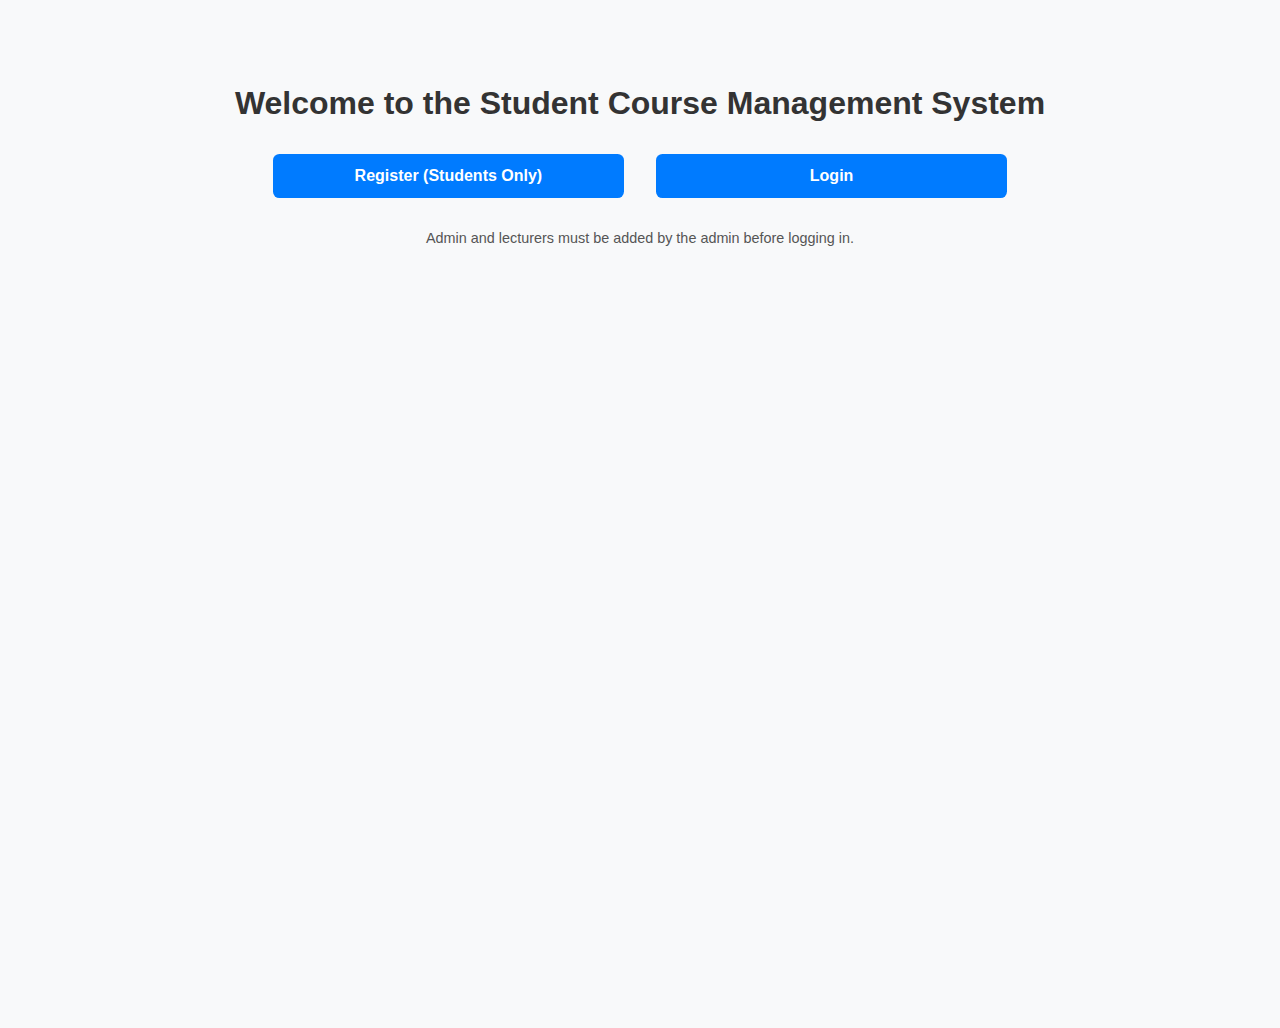
<file: index.html>
<!DOCTYPE html>
<html lang="en">
<head>
  <meta charset="UTF-8" />
  <title>Welcome to Learning App</title>
  <link rel="stylesheet" href="/main.css" />
  <link rel="stylesheet" href="/landingPage.css">
 
</head>
<body>

  <h1>Welcome to the Student Course Management System</h1>

  <div class="button-group">
    <a href="./register.html" class="btn">Register (Students Only)</a>
    <a href="./login.html" class="btn">Login</a>
  </div>

  <p class="note">Admin and lecturers must be added by the admin before logging in.</p>

</body>
</html>
</file>
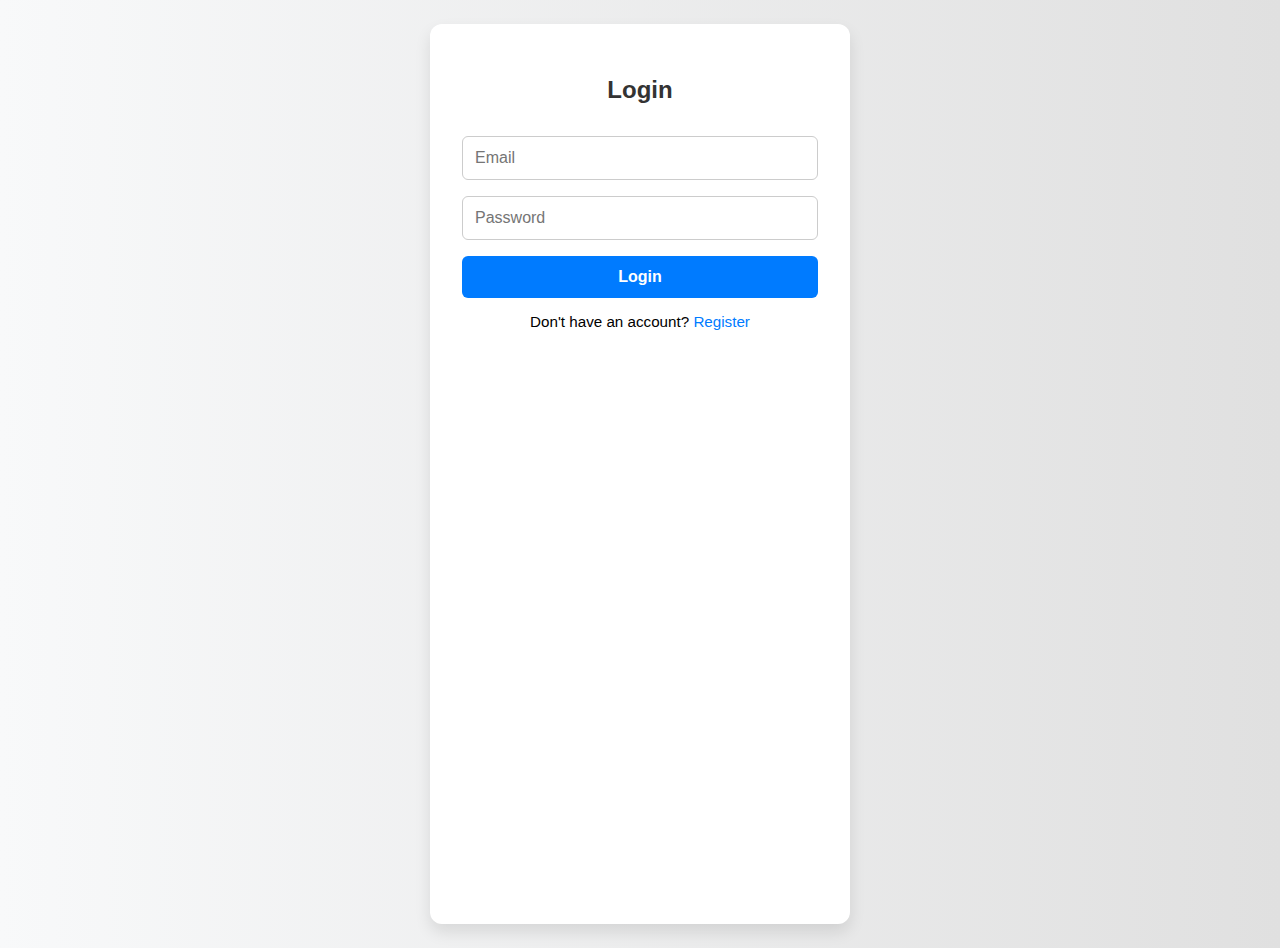
<file: dashboard-redirect.html>
<!DOCTYPE html>
<html lang="en">
<head>
  <meta charset="UTF-8" />
  <title>Redirecting...</title>
  <style>
    body {
      font-family: Arial, sans-serif;
      text-align: center;
      margin-top: 5rem;
      color: #333;
    }
  </style>
</head>
<body>
  <p>Redirecting to your dashboard...</p>

  <script>
    const token = localStorage.getItem("token");

    if (!token) {
      window.location.href = "/login.html";
    } else {
      try {
        const payload = JSON.parse(atob(token.split('.')[1]));
        const role = payload.role.replace("ROLE_", "").toUpperCase();

    switch (role) {
  case "ADMIN":
    window.location.href = "./dasboard/admin-dashboard.html";
    break;
  case "LECTURER":
    window.location.href = "./dashboard/lecturer-dashboard.html";
    break;
  case "STUDENT":
    window.location.href = "./dasboard/student-dashboard.html";
    break;
  default:
    alert("Unknown role. Redirecting to login.");
    window.location.href = "login.html";
}

      } catch (e) {
        alert("Invalid token. Please log in again.");
        window.location.href = "./login.html";
      }
    }
  </script>

 
  <script src="scripts/dashboard.js"></script>
</body>
</html>
</file>
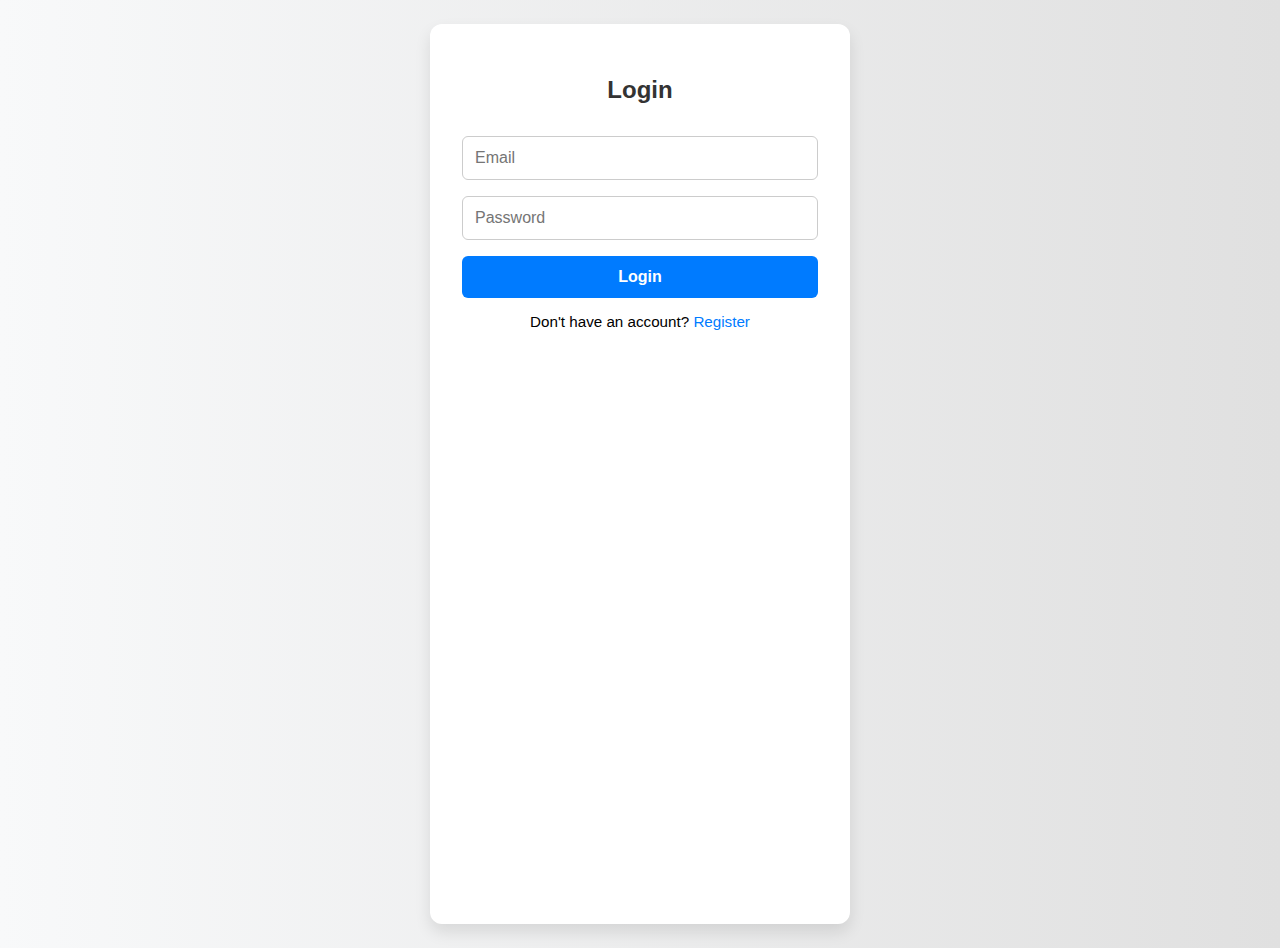
<file: login.html>
<!DOCTYPE html>
<html lang="en">
<head>
  <meta charset="UTF-8">
  <meta name="viewport" content="width=device-width, initial-scale=1.0">
  <title>Login - Course Manager</title>
  <link rel="stylesheet" href="./styles/notify.css">
  <link rel="stylesheet" href="./styles/auth.css">
</head>
<body>
  <div class="auth-container" id="login-container">
    <h2>Login</h2>
    <form  class="auth-form loger" id="loginForm">
      <input type="email" id="email" placeholder="Email" required />
      <input type="password" id="password" placeholder="Password" required />
      <button class="btn" type="submit">Login</button>
    </form>
    <p>Don't have an account? <a href="register.html">Register</a></p>
  </div>

     <div id="notification" class="notification hidden"></div>

  <script src="./scripts/auth.js"></script>
</body>
</html>
</file>
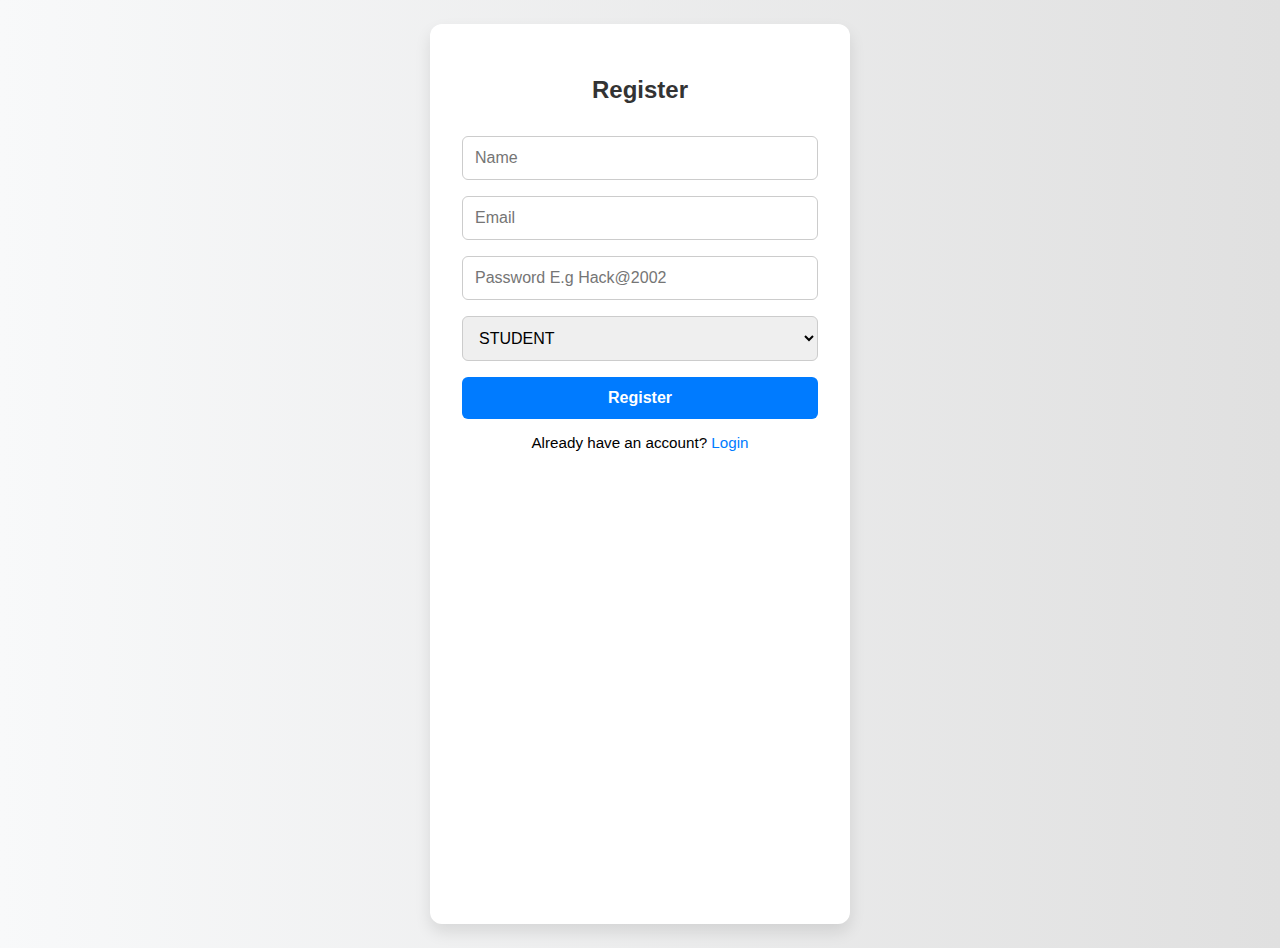
<file: register.html>
<!DOCTYPE html>
<html lang="en">
<head>
  <meta charset="UTF-8">
  <meta name="viewport" content="width=device-width, initial-scale=1.0">
  <title>Register - Course Manager</title>
  <link rel="stylesheet" href="./styles/auth.css">
  <link rel="stylesheet" href="./styles/notify.css">
</head>
<body>
  <div class="auth-container">
    <h2>Register</h2>
    <form class="auth-form" id="registerForm">
      <input type="text" id="name" placeholder="Name" required />
      <input type="email" id="email" placeholder="Email" required />
      <input type="password" id="password" placeholder="Password E.g Hack@2002" required />
      <select id="role" required>
        <option value="STUDENT">STUDENT</option>
      </select>
      <button type="submit">Register</button>

      <div id="notification" class="notification hidden"></div>

    </form>
    <p>Already have an account? <a href="login.html">Login</a></p>
  </div>

  <script src="scripts/auth.js"></script>
</body>
</html>
</file>
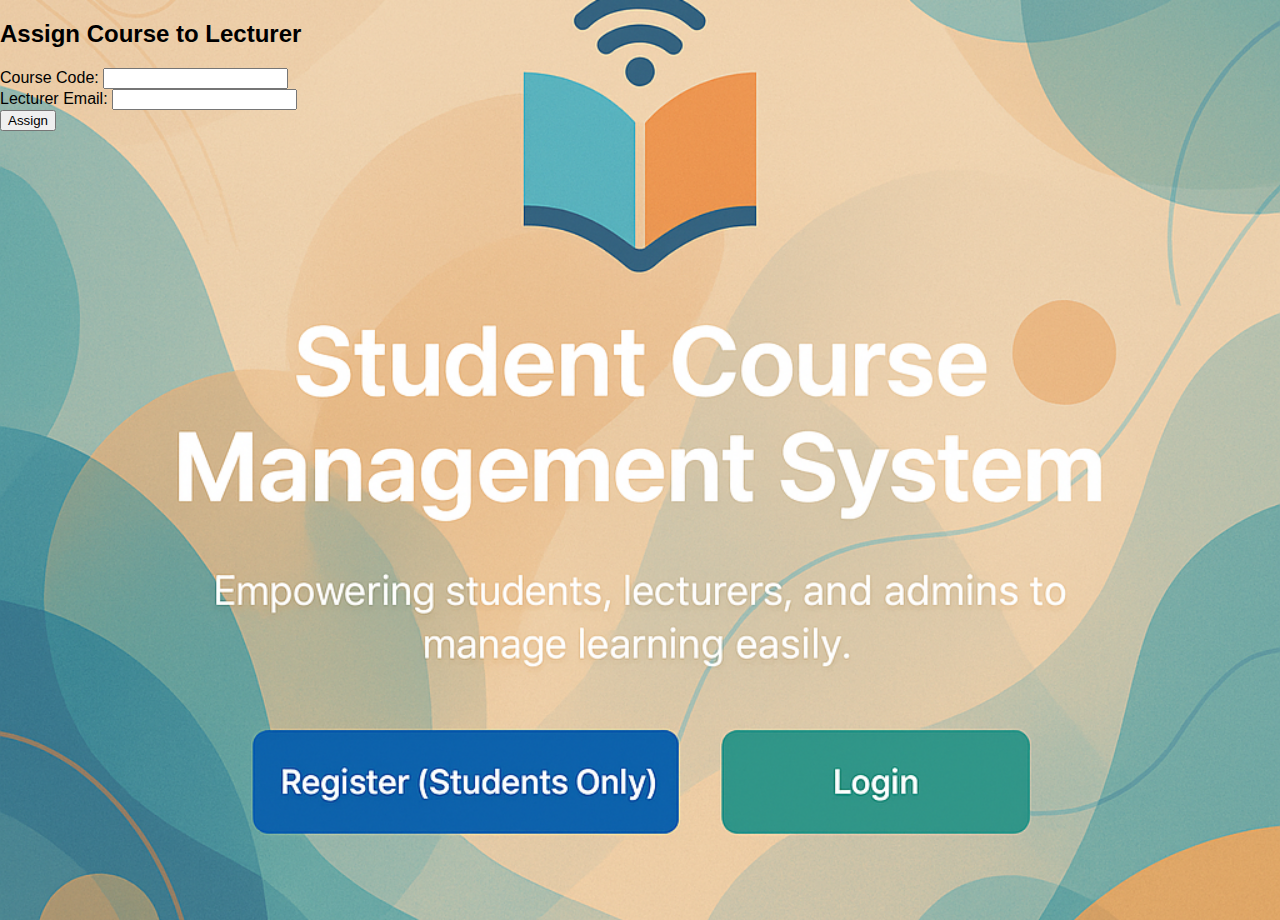
<file: admin/assign-course.html>
<!DOCTYPE html>
<html lang="en">
<head>
  <meta charset="UTF-8">
  <title>Assign Course to Lecturer</title>
  <link rel="stylesheet" href="/main.css" />
</head>
<body>
  <h2>Assign Course to Lecturer</h2>

  <form id="assignCourseForm">
    <label>Course Code:</label>
    <input type="text" id="courseCode" required><br>

    <label>Lecturer Email:</label>
    <input type="email" id="lecturerEmail" required><br>

    <button type="submit">Assign</button>
  </form>

  <p id="message"></p>

  <script src="../scripts/assign-course.js"></script>
</body>
</html>
</file>
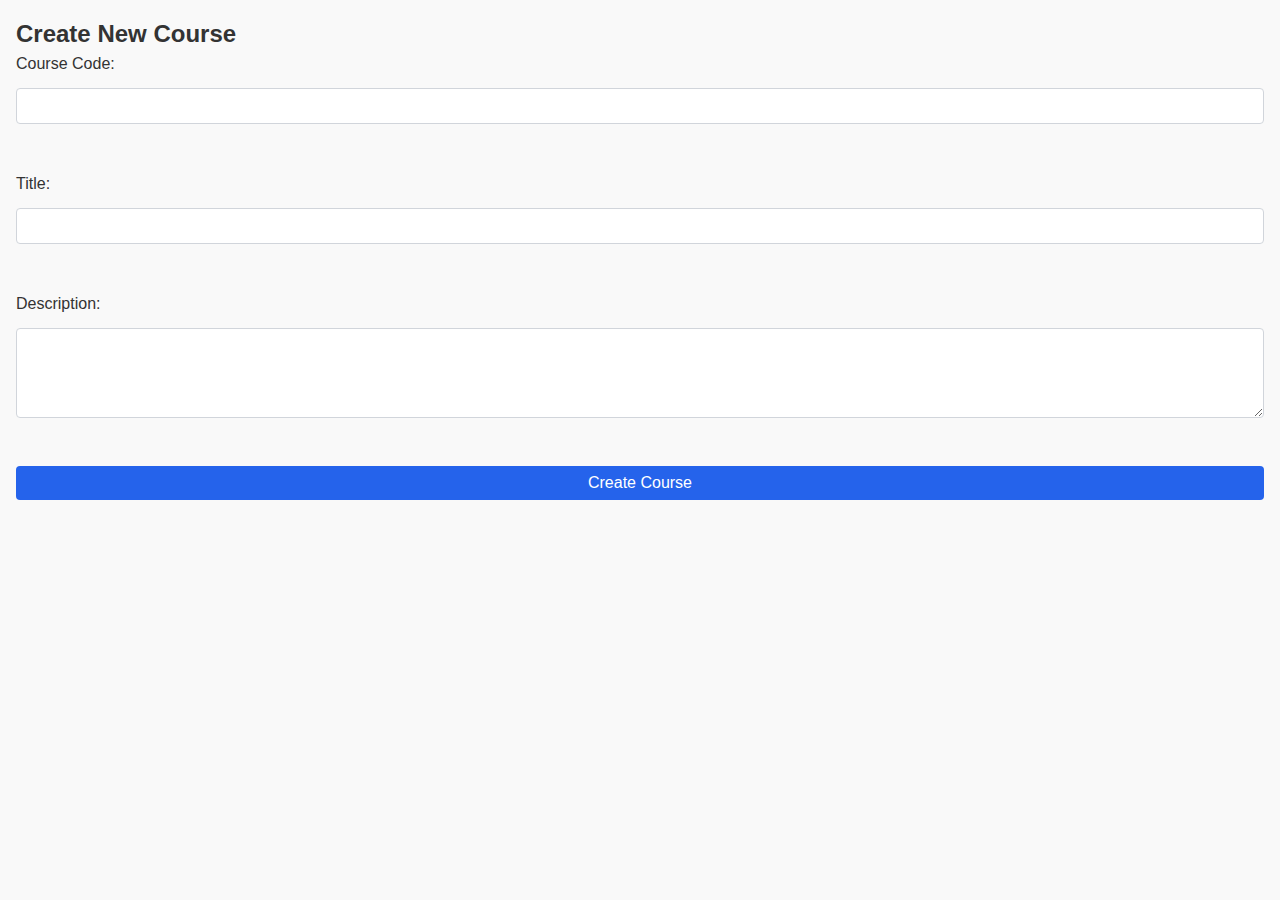
<file: admin/create-course.html>
<!DOCTYPE html>
<html lang="en">
<head>
  <meta charset="UTF-8">
  <title>Create Course</title>
  <link rel="stylesheet" href="../styles/main.css" />
</head>
<body>
  <h2>Create New Course</h2>

  <form id="createCourseForm">
    <label>Course Code:</label>
    <input type="text" id="courseCode" required><br>

    <label>Title:</label>
    <input type="text" id="title" required><br>

    <label>Description:</label>
    <textarea id="description" rows="4"></textarea><br>

    <button type="submit">Create Course</button>
  </form>

  <p id="message"></p>

  <script src="../scripts/create-course.js"></script>
</body>
</html>
</file>
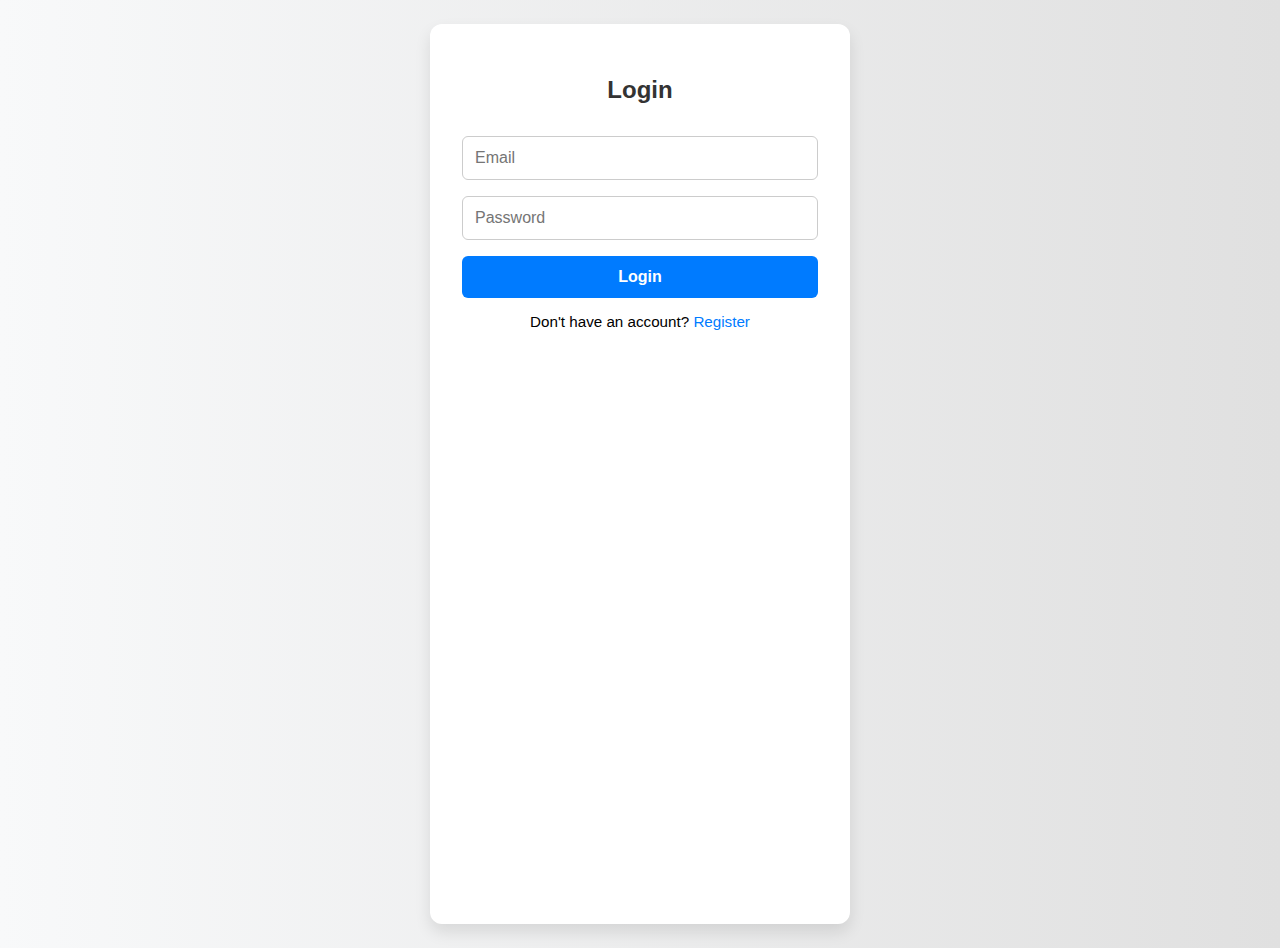
<file: dasboard/admin-dashboard.html>
<!DOCTYPE html>
<html lang="en">
<head>
  <meta charset="UTF-8" />
  <meta name="viewport" content="width=device-width, initial-scale=1.0" />
  <title>Admin Dashboard</title>
  <link rel="stylesheet" href="../styles/main.css" />
</head>
<body>
  <header>
    <h1>Admin Dashboard</h1>
    <div style="display: flex; align-items: center; gap: 10px;">
      <p id="admin-email" style="margin: 0;"></p>
      <span id="admin-role" class="role-badge">ADMIN</span>
    </div>
    <button id="logout-btn">Logout</button>
  </header>

  <main>
    <!-- SECTION: Create Course -->
    <section>
      <h2>Create Course</h2>
      <form id="create-course-form">
        <input type="text" id="courseCode" placeholder="Course Code" required />
        <input type="text" id="title" placeholder="Course Title" required />
        <textarea id="description" placeholder="Description"></textarea>
        <button type="submit">Create</button>
      </form>
    </section>

    <!-- SECTION: Assign Course -->
    <section>
      <h2>Assign Course to Lecturer</h2>
      <form id="assign-course-form">
        <input type="text" id="assignCourseCode" placeholder="Course Code" required />
        <input type="email" id="lecturerEmail" placeholder="Lecturer Email" required />
        <button type="submit">Assign</button>
      </form>
    </section>

    <!-- SECTION: View All Courses -->
    <section>
      <h2>All Courses</h2>
      <ul id="coursesList"></ul>
    </section>

    <section>
      <h2>All Lecturers</h2>
      <ul id="lecturersList"></ul>
    </section>

    <section>
      <h2>Delete Course</h2>
      <form id="delete-course-form">
        <input type="text" id="deleteCourseCode" placeholder="Course Code" required />
        <button type="submit">Delete Course</button>
      </form>
    </section>

    <section>
      <h2>Delete Lecturer</h2>
      <form id="delete-lecturer-form">
        <input type="email" id="deleteLecturerEmail" placeholder="Lecturer Email" required />
        <button type="submit">Delete Lecturer</button>
      </form>
    </section>



    <!-- SECTION: Create Admin or Lecturer -->
<section>
  <h2>Create Admin or Lecturer</h2>
  <form id="create-user-form">
    <input type="text" id="newUserName" placeholder="Name" required />
    <input type="email" id="newUserEmail" placeholder="Email" required />
    <input type="password" id="newUserPassword" placeholder="Password" required />
    <select id="newUserRole" required>
      <option value="">Select Role</option>
      <option value="LECTURER">LECTURER</option>
      <option value="ADMIN">ADMIN</option>
    </select>
    <button type="submit">Create</button>
  </form>
</section>

  </main>

  <script src="../scripts/admin-dashboard.js"></script>
</body>
</html>
</file>
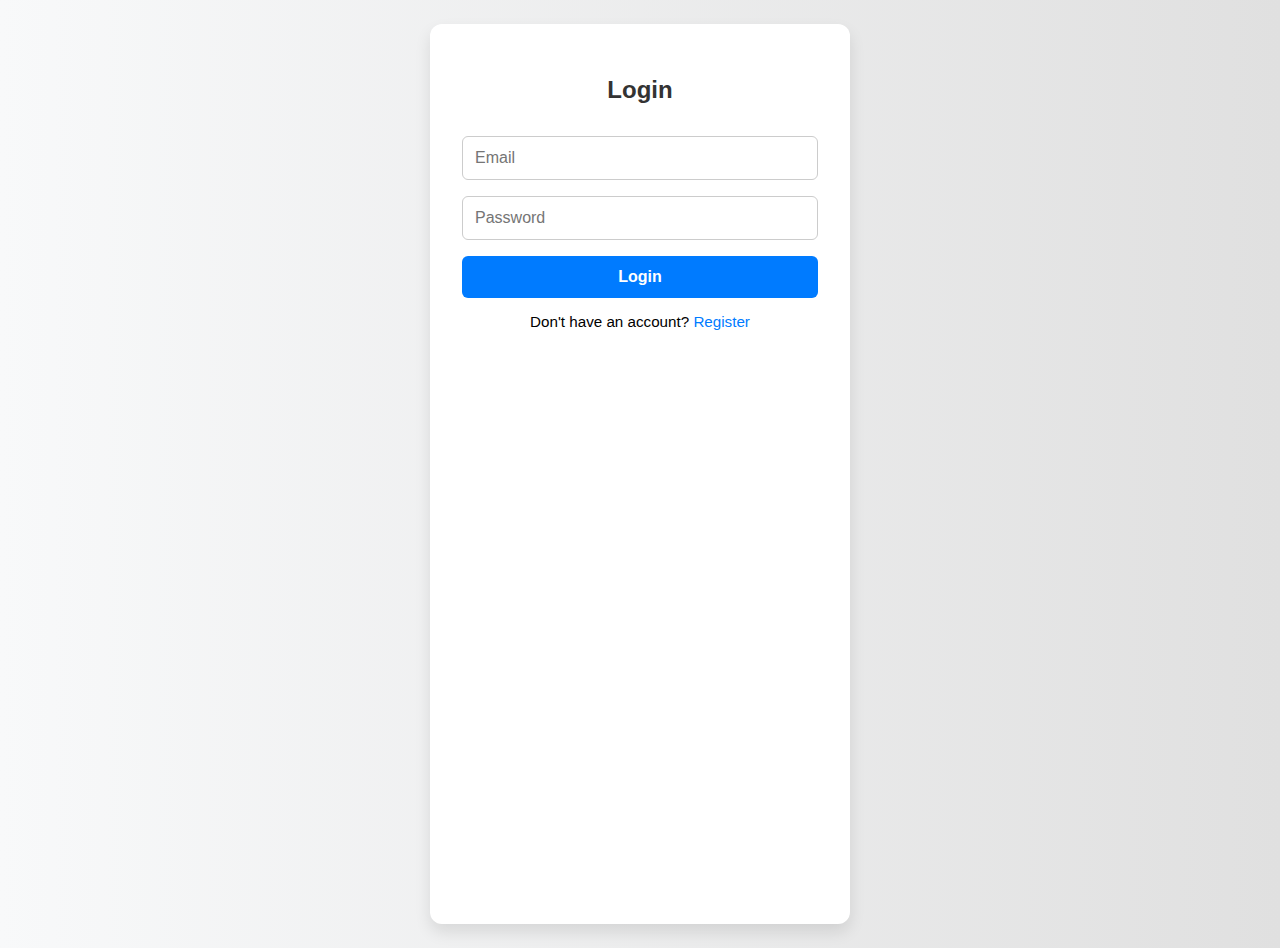
<file: dasboard/lecturer-dashboard.html>
<!DOCTYPE html>
<html lang="en">
<head>
  <meta charset="UTF-8" />
  <meta name="viewport" content="width=device-width, initial-scale=1.0" />
  <title>Lecturer Dashboard</title>
  <link rel="stylesheet" href="../styles/lecturer-dashboard.css" />
</head>
<body>
  <header class="dashboard-header">
        <h2 id="welcome-name"></h2>

    <div class="lecturer-info">
      <span id="lecturer-email">lecturer@example.com</span>
      <span class="badge">LECTURER</span>
      <button id="logout-btn">Logout</button>
    </div>
  </header>

  <main class="dashboard-content">
    <!-- Assigned Courses -->
    <section class="dashboard-section">
      <h2>Your Assigned Courses</h2>
      <ul id="lecturerCoursesList" class="item-list"></ul>
    </section>

    <!-- Enrolled Students -->
    <section class="dashboard-section">
      <h2>Students in Your Courses</h2>
      <ul id="studentsList" class="item-list"></ul>
    </section>

    <!-- Assign Grade -->
    <section class="dashboard-section">
      <h2>Assign Grade</h2>
      <form id="assign-grade-form" class="form-grid">
        <input type="email" id="studentEmail" placeholder="Student Email" required />
        <input type="text" id="courseCode" placeholder="Course Code" required />
        <input type="number" id="score" placeholder="Score (0 - 100)" min="0" max="100" required />
        <button type="submit">Assign Grade</button>
      </form>
    </section>
  </main>

  <script src="../scripts/lecturer-dashboard.js"></script>
</body>
</html>
</file>
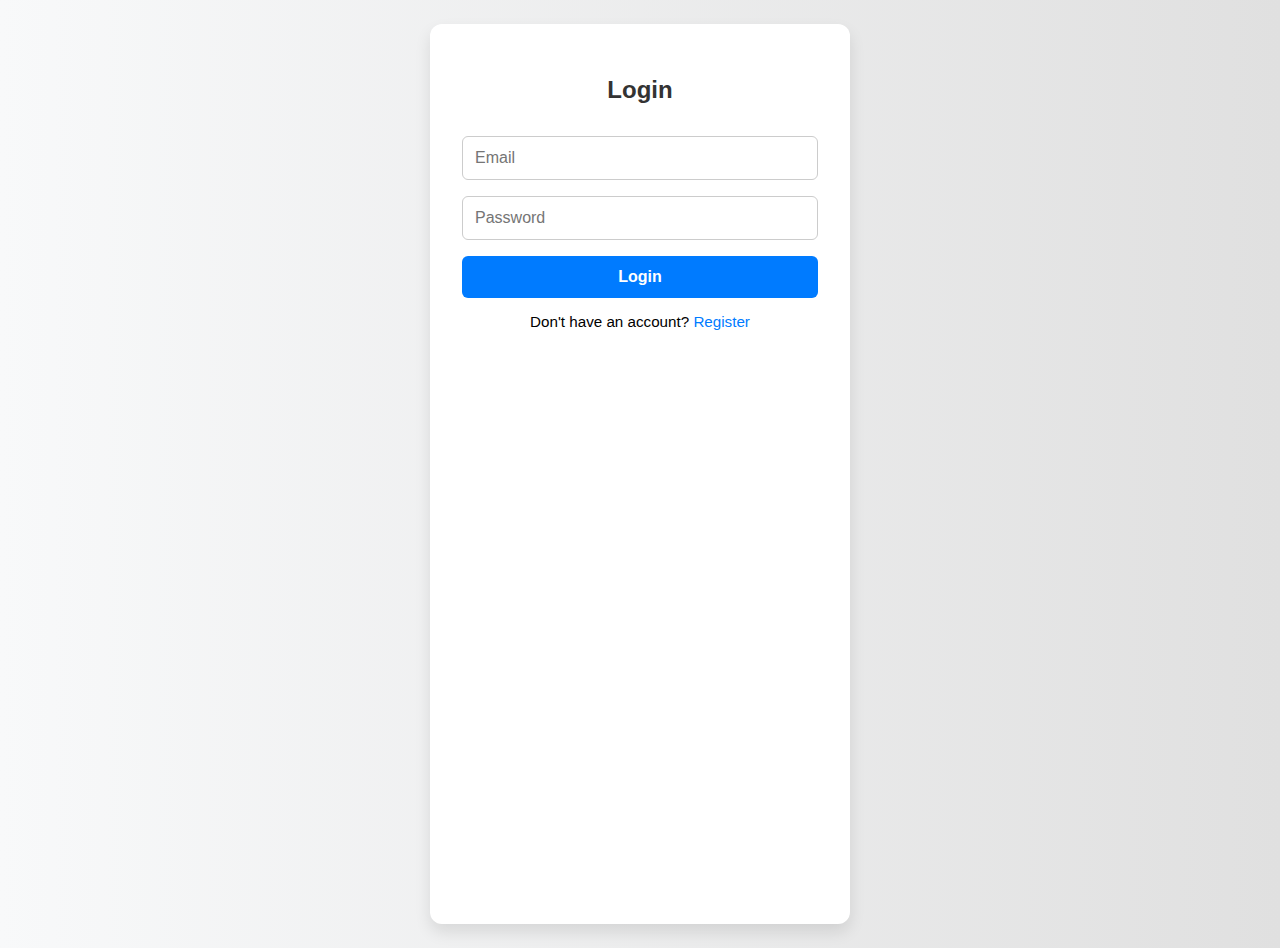
<file: dasboard/student-dashboard.html>
<!DOCTYPE html>
<html lang="en">
<head>
  <meta charset="UTF-8" />
  <meta name="viewport" content="width=device-width, initial-scale=1.0"/>
  <title>Student Dashboard</title>
  <link rel="stylesheet" href="../styles/student-dashboard.css" />
</head>
<body>
  <header>
    <h2 id="welcome-name"></h2>

    <div>
      <p id="student-email"></p>
      <span class="role-badge">STUDENT</span>
    </div>
    <button id="logout-btn">Logout</button>
  </header>

  <main>
    <section>
      <h2>Available Courses</h2>
      <ul id="availableCoursesList"></ul>
    </section>

    <section>
      <h2>My Enrolled Courses</h2>
      <ul id="enrolledCoursesList"></ul>
    </section>

    <section>
      <h2>My Grades</h2>
      <ul id="gradesList"></ul>
    </section>

    <section>
      <h2>Enroll in Course</h2>
      <form id="enroll-form">
        <input type="text" id="enrollCourseCode" placeholder="Course Code" required />
        <button type="submit">Enroll</button>
      </form>
    </section>

    <div id="notification" class="notification hidden"></div>
  </main>

  <script src="../scripts/student-dashboard.js"></script>
</body>
</html>
</file>
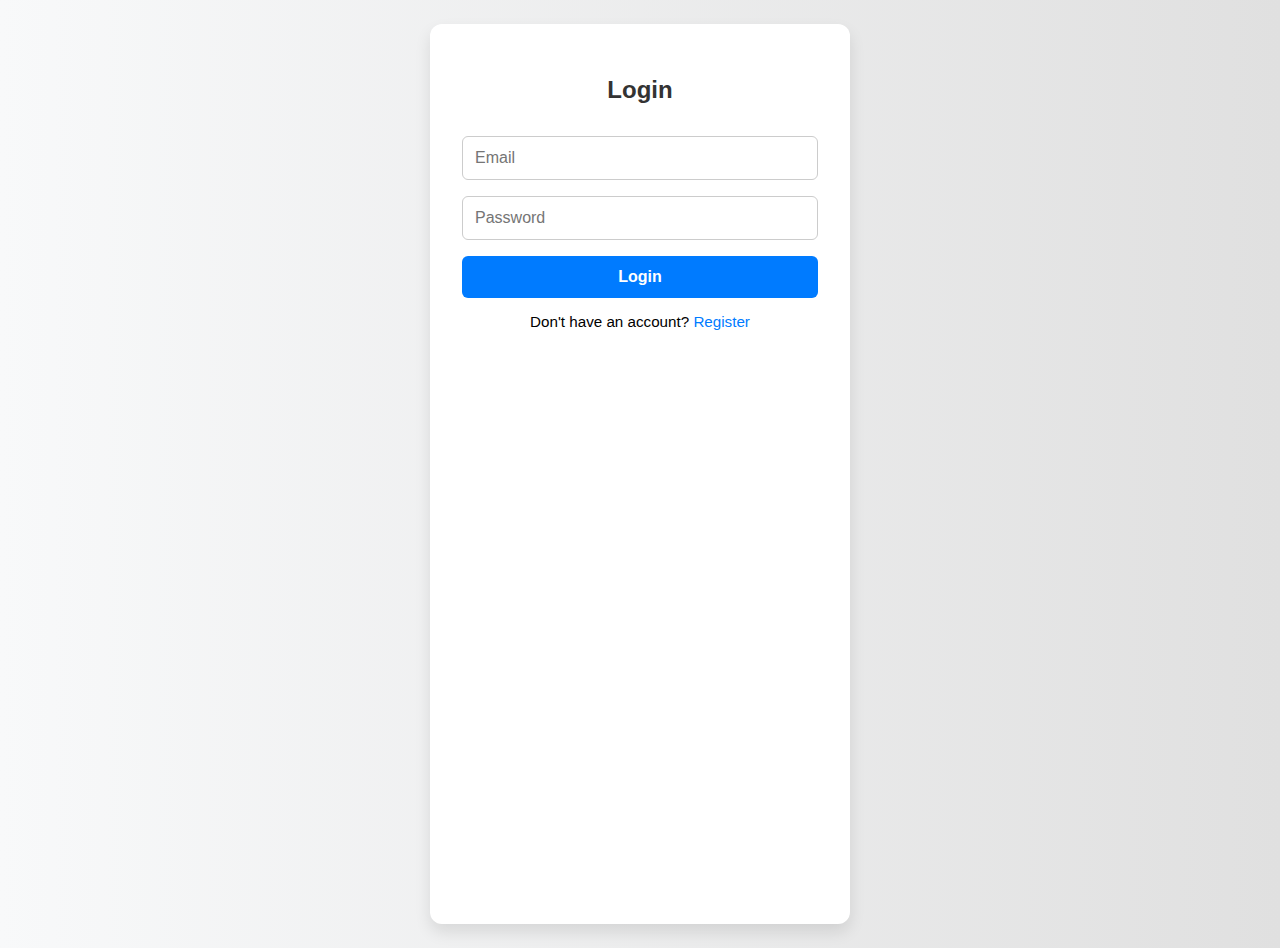
<file: user/user-dashboard.html>
<!DOCTYPE html>
<html lang="en">
<head>
  <meta charset="UTF-8">
  <title>User Dashboard</title>
  <link rel="stylesheet" href="/main.css" />
</head>
<body>
  <header>
    <h1>Welcome, <span id="user-role"></span></h1>
    <button onclick="logout()">Logout</button>
  </header>

  <nav>
    <ul id="nav-links">
    
    </ul>
  </nav>

  <main id="dashboard-content">
   
    <p>Loading dashboard...</p>
  </main>

  <script src="../scripts/dashboard.js"></script>
</body>
</html>
</file>
<file: main.css>
/* landingPage.css */

body {
  margin: 0;
  font-family: 'Inter', sans-serif;
  background: url('../assets/images/background.png') no-repeat center center/cover;
  position: relative;
  height: 100vh;
}

body::before {
  content: "";
  position: absolute;
  top: 0;
  left: 0;
  width: 100%;
  height: 100%;
  /* 
  backdrop-filter: blur(12px);
  background: rgba(0, 0, 0, 0.6); */
  z-index: 0;
}

.container {
  position: relative;
  z-index: 1;
  max-width: 500px;
  width: 90%;
  margin: 0 auto;
  background: rgba(255, 255, 255, 0.15);
  border-radius: 16px;
  padding: 2rem;
  color: #fff;
  text-align: center;
  backdrop-filter: blur(20px);
  box-shadow: 0 8px 32px rgba(0, 0, 0, 0.2);
}

.logo {
  width: 80px;
  margin-bottom: 20px;
}

h1 {
  font-size: 2rem;
  margin-bottom: 0.5rem;
  color: #1e293b;
}

p {
  font-size: 1.6rem;
  margin-bottom: 2rem;
  color: #f1f5f9;
  font-weight: 500;
}

.actions {
  display: flex;
  flex-direction: column;
  gap: 1rem;
  align-items: center;
}

.btn {
  text-decoration: none;
  font-weight: 600;
  padding: 0.75rem 1.5rem;
  border-radius: 12px;
  display: inline-block;
  width: 100%;
  max-width: 300px;
  text-align: center;
  transition: background 0.3s ease;
}

.btn.primary {
  background: #2563eb;
  color: white;
}

.btn.primary:hover {
  background: #1d4ed8;
}

.btn.secondary {
  background: #22c55e;
  color: white;
}

.btn.secondary:hover {
  background: #16a34a;
}

@media (max-width: 600px) {
  .container {
    margin: 0 auto;
    padding: 2rem;
  }

  h1 {
    font-size: 1rem;
  }


  p {
  font-size: 1rem;
  font-weight: 400;
}
  .btn {
    font-size: 0.95rem;
    padding: 0.5rem 0.6rem;
  }
}
</file>
<file: landingPage.css>
body {
      font-family: Arial, sans-serif;
      background: #f8f9fa;
      text-align: center;
      padding: 4rem 1rem;
    }

    h1 {
      color: #333;
      margin-bottom: 2rem;
    }

    .button-group {
      display: flex;
      justify-content: center;
      gap: 2rem;
    }

    .btn {
      background-color: #007bff;
      border: none;
      color: white;
      padding: 0.8rem 1.6rem;
      font-size: 1rem;
      border-radius: 0.4rem;
      cursor: pointer;
      text-decoration: none;
    }

    .btn:hover {
      background-color: #0056b3;
    }

    .note {
      margin-top: 2rem;
      font-size: 0.9rem;
      color: #555;
    }
</file>
<file: styles/notify.css>
.notification {
  position: fixed;
  transform: translateX(-50%);
  padding: 0.2rem 0.4rem;
  border-radius: 8px;
  font-weight: 300;
  z-index: 1000;
  box-shadow: 0 4px 8px rgba(0,0,0,0.1);
  transition: opacity 0.4s ease;
}

.notification.success {
  background-color: #d1f7d1;
  color: #1a7f1a;
  border: 1px solid #1a7f1a;
}

.notification.error {
  background-color: #ffe0e0;
  color: #b30000;
  border: 1px solid #b30000;
}

.notification.hidden {
  opacity: 0;
  pointer-events: none;
}
</file>
<file: styles/auth.css>
body {
  font-family: 'Segoe UI', Tahoma, Geneva, Verdana, sans-serif;
  background: linear-gradient(to right, #f8f9fa, #e0e0e0);
  padding: 1rem;
  display: flex;
  justify-content: center;
  align-items: center;
  height: 100vh;
}


.auth-container {
  background: white;
  padding: 2rem;
  border-radius: 12px;
  box-shadow: 0 8px 16px rgba(2, 1, 1, 0.1);
  width: 90%; /* Replace max-width with percentage */
  max-width: 420px; /* Optional: cap at 420px on larger screens */
  margin: 0 auto;
  box-sizing: border-box;
  height: 100vh;
}


.auth-container h2 {
  text-align: center;
  margin-bottom: 1rem;
  color: #333;
}

.auth-container input,
.auth-container select,
.auth-container button {
  width: 100%;
  padding: 0.75rem;
  margin-top: 1rem;
  font-size: 1rem;
  border: 1px solid #ccc;
  border-radius: 6px;
  box-sizing: border-box;
}

.auth-container button {
  background-color: #007bff;
  color: white;
  font-weight: bold;
  border: none;
  cursor: pointer;
  transition: background 0.3s;
}

.auth-container button:hover {
  background-color: #1056b4;
}

.auth-container p {
  text-align: center;
  font-size: 0.95rem;
}

.auth-container a {
  color: #007bff;
  text-decoration: none;
}

.auth-container a:hover {
  text-decoration: underline;
}

.notification {
  position: fixed;
  left: 50%;
  transform: translateX(-50%);
  padding: 0.6rem 1rem;
  border-radius: 8px;
  font-size: 0.9rem;
  z-index: 1000;
  font-weight: 500;
  box-shadow: 0 4px 8px rgba(0,0,0,0.1);
  transition: opacity 0.4s ease;
}

.notification.success {
  background-color: #d1f7d1;
  color: #1a7f1a;
  border: 1px solid #1a7f1a;
}

.notification.error {
  background-color: #ffe0e0;
  color: #b30000;
  border: 1px solid #b30000;
}

.notification.hidden {
  opacity: 0;
  pointer-events: none;
}

/* Mobile tweaks */
@media (max-width: 600px) {
  .auth-container {
    padding: 1.8rem;
    width: 100%; 
    border-radius: 10px;
    margin: 0 auto;
     height: 100vh;
  }

  .auth-container input,
  .auth-container select,
  .auth-container button {
    width: 100%;
    font-size: 0.95rem;
    margin-top: 1rem;
    padding: 0.8rem;
  }

  .auth-container p {
    font-size: 0.65rem;
    margin-top: 1.6rem;
    padding-bottom: -4rem;
  }

  .auth-form{
    margin-top: 1rem;
  }
  .loger{
    height: 50%;
    margin-top: 3.4rem;
    display: flex;
    flex-direction: column;
    justify-content: center;
    align-items: center;
    gap: 1rem;
    /* margin: 0 auto; */
  }

  .loger p{
    margin-top: 20rem;
  }
}
</file>
<file: styles/main.css>
* {
  box-sizing: border-box;
  margin: 0;
  padding: 0;
  font-family: 'Segoe UI', Tahoma, Geneva, Verdana, sans-serif;
}

body {
  background-color: #f9f9f9;
  color: #333;
  padding: 1rem;
  line-height: 1.5;
}

header {
  background-color: #1e293b;
  color: #fff;
  padding: 1rem 2rem;
  display: flex;
  flex-wrap: wrap;
  justify-content: space-between;
  align-items: center;
  border-radius: 8px;
}

header h1 {
  font-size: 1.5rem;
}

#admin-email {
  font-weight: bold;
}

.role-badge {
  background-color: #2563eb;
  color: #fff;
  padding: 0.25rem 0.6rem;
  border-radius: 999px;
  font-size: 0.75rem;
  font-weight: 500;
}

#logout-btn {
  background-color: #ef4444;
  border: none;
  color: white;
  padding: 0.4rem 0.8rem;
  border-radius: 4px;
  cursor: pointer;
}

#logout-btn:hover {
  background-color: #dc2626;
}

main {
  margin-top: 2rem;
  display: grid;
  gap: 2rem;
}

section {
  background-color: #ffffff;
  padding: 1.5rem;
  border-radius: 8px;
  box-shadow: 0 1px 4px rgba(0, 0, 0, 0.08);
}

section h2 {
  font-size: 1.25rem;
  margin-bottom: 1rem;
  color: #111827;
}

form {
  display: grid;
  gap: 0.75rem;
}

form input,
form textarea,
form select,
form button {
  padding: 0.5rem;
  border-radius: 4px;
  border: 1px solid #d1d5db;
  font-size: 1rem;
}

form button {
  background-color: #2563eb;
  color: white;
  border: none;
  cursor: pointer;
}

form button:hover {
  background-color: #1d4ed8;
}

ul {
  list-style: none;
  padding-left: 0;
}

ul li {
  padding: 0.5rem 0;
  border-bottom: 1px solid #e5e7eb;
}

/* Responsive Design */
@media (max-width: 768px) {
  header {
    flex-direction: column;
    align-items: flex-start;
    gap: 1rem;
  }

  main {
    grid-template-columns: 1fr;
  }

  form {
    grid-template-columns: 1fr;
  }
}
</file>
<file: styles/lecturer-dashboard.css>
/* lecturer-dashboard.css */

* {
  box-sizing: border-box;
  margin: 0;
  padding: 0;
}

body {
  font-family: "Segoe UI", sans-serif;
  background-color: #f4f6f9;
  color: #333;
  line-height: 1.6;
  padding: 1rem;
}

header.dashboard-header {
  background-color: #1f3c88;
  color: #fff;
  padding: 1rem 1.5rem;
  border-radius: 8px;
  display: flex;
  flex-direction: column;
  gap: 0.5rem;
}

.lecturer-info {
  display: flex;
  flex-wrap: wrap;
  align-items: center;
  justify-content: space-between;
  gap: 10px;
}

.badge {
  background-color: #ffc107;
  color: #1f3c88;
  padding: 0.3rem 0.6rem;
  border-radius: 4px;
  font-size: 0.9rem;
  font-weight: bold;
}

#logout-btn {
  background-color: #dc3545;
  color: #fff;
  padding: 0.4rem 1rem;
  border: none;
  border-radius: 4px;
  cursor: pointer;
}

#logout-btn:hover {
  background-color: #c82333;
}

main.dashboard-content {
  margin-top: 2rem;
  display: grid;
  gap: 2rem;
}

/* Sections */
.dashboard-section {
  background-color: #fff;
  padding: 1.5rem;
  border-radius: 10px;
  box-shadow: 0 0 10px rgba(0, 0, 0, 0.05);
}

.dashboard-section h2 {
  margin-bottom: 1rem;
  color: #1f3c88;
}

/* Lists */
.item-list {
  list-style: none;
  padding-left: 0;
}

.item-list li {
  padding: 0.6rem;
  border-bottom: 1px solid #ddd;
}

/* Forms */
.form-grid {
  display: grid;
  grid-template-columns: repeat(auto-fit, minmax(180px, 1fr));
  gap: 1rem;
}

input,
button {
  padding: 0.6rem;
  font-size: 1rem;
  border: 1px solid #ccc;
  border-radius: 6px;
}

button[type="submit"] {
  background-color: #1f3c88;
  color: white;
  border: none;
  cursor: pointer;
  transition: background-color 0.2s;
}

button[type="submit"]:hover {
  background-color: #163278;
}

/* Responsive */
@media (max-width: 600px) {
  header.dashboard-header,
  main.dashboard-content {
    padding: 1rem;
  }

  .form-grid {
    grid-template-columns: 1fr;
  }
}
</file>
<file: styles/student-dashboard.css>
* {
  margin: 0;
  padding: 0;
  box-sizing: border-box;
}

body {
  font-family: "Segoe UI", Tahoma, Geneva, Verdana, sans-serif;
  background-color: #f9f9f9;
  color: #333;
  padding: 20px;
}


header {
  background-color: #004aad;
  color: #fff;
  padding: 15px 20px;
  border-radius: 8px;
  display: flex;
  justify-content: space-between;
  align-items: center;
  flex-wrap: wrap;
  margin-bottom: 20px;
}

header h1 {
  font-size: 1.5rem;
}

#student-email {
  font-weight: bold;
}

button#logout-btn {
  background-color: #ff4d4d;
  color: white;
  border: none;
  padding: 8px 15px;
  border-radius: 5px;
  cursor: pointer;
  transition: background 0.3s ease;
}

button#logout-btn:hover {
  background-color: #e60000;
}


main {
  display: grid;
  grid-template-columns: repeat(auto-fit, minmax(280px, 1fr));
  gap: 20px;
}


section {
  background: white;
  padding: 15px;
  border-radius: 10px;
  box-shadow: 0 2px 5px rgba(0, 0, 0, 0.05);
}

section h2 {
  margin-bottom: 10px;
  font-size: 1.2rem;
  color: #004aad;
}


form {
  display: flex;
  flex-direction: column;
  gap: 10px;
}

input, select, textarea, button {
  padding: 10px;
  border: 1px solid #ccc;
  border-radius: 6px;
  font-size: 1rem;
}

button {
  background-color: #004aad;
  color: white;
  border: none;
  cursor: pointer;
  transition: background 0.3s ease;
}

button:hover {
  background-color: #00318d;
}

ul {
  list-style: none;
  padding-left: 0;
}

ul li {
  padding: 10px;
  background: #f1f1f1;
  border-radius: 6px;
  margin-bottom: 8px;
  font-size: 0.95rem;
}

@media screen and (max-width: 600px) {
  header {
    flex-direction: column;
    align-items: flex-start;
    gap: 10px;
  }

  main {
    grid-template-columns: 1fr;
  }


.notification{
    left: 20%;
    transform: translateX(-20%);
    padding: 0.2rem 0.3rem;
    font-weight: 200;
    font-size: 0.8rem;
  }
}


.notification {
  position: fixed;
  left: 50%;
  transform: translateX(-50%);
  border-radius: 8px;
  font-weight: 300;
  z-index: 1000;
  box-shadow: 0 4px 8px rgba(0,0,0,0.1);
  transition: opacity 0.4s ease;
}

.notification.success {
  background-color: #d1f7d1;
  color: #1a7f1a;
  border: 1px solid #1a7f1a;
}

.notification.error {
  background-color: #ffe0e0;
  color: #b30000;
  border: 1px solid #b30000;
}

.notification.hidden {
  opacity: 0;
  pointer-events: none;
}
</file>
